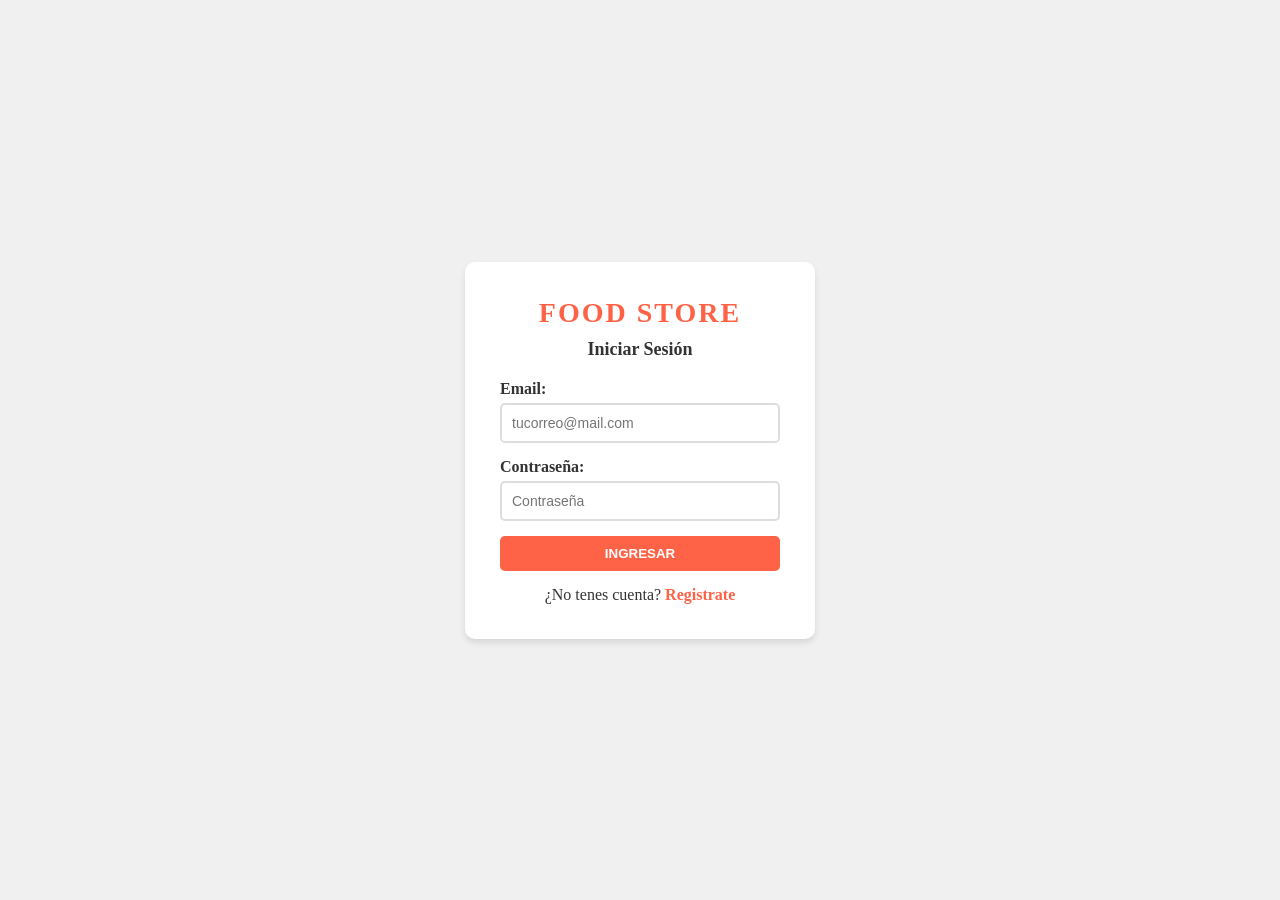
<file: TP2 - CSS/login.html>
<!DOCTYPE html>
<html lang="es">
<head>
    <meta charset="UTF-8">
    <meta name="viewport" content="width=device-width, initial-scale=1.0">
    <title>Login</title>
    <link rel="stylesheet" href="./login.css">
</head>
<body>
    <div class="container">
        <form class="login-form">
            <h1>Food Store</h1>
            <h2>Iniciar Sesión</h2>
            <label for="email">Email:</label>
            <input type="email" name="email" id="email" placeholder="tucorreo@mail.com" required>
            <label for="password">Contraseña:</label>
            <input type="password" name="password" id="password" placeholder="Contraseña" required>
            <button type="submit">INGRESAR</button>
            <p>¿No tenes cuenta? <a href="#">Registrate</a></p>
        </form>
    </div>
</body>
</html>
</file>
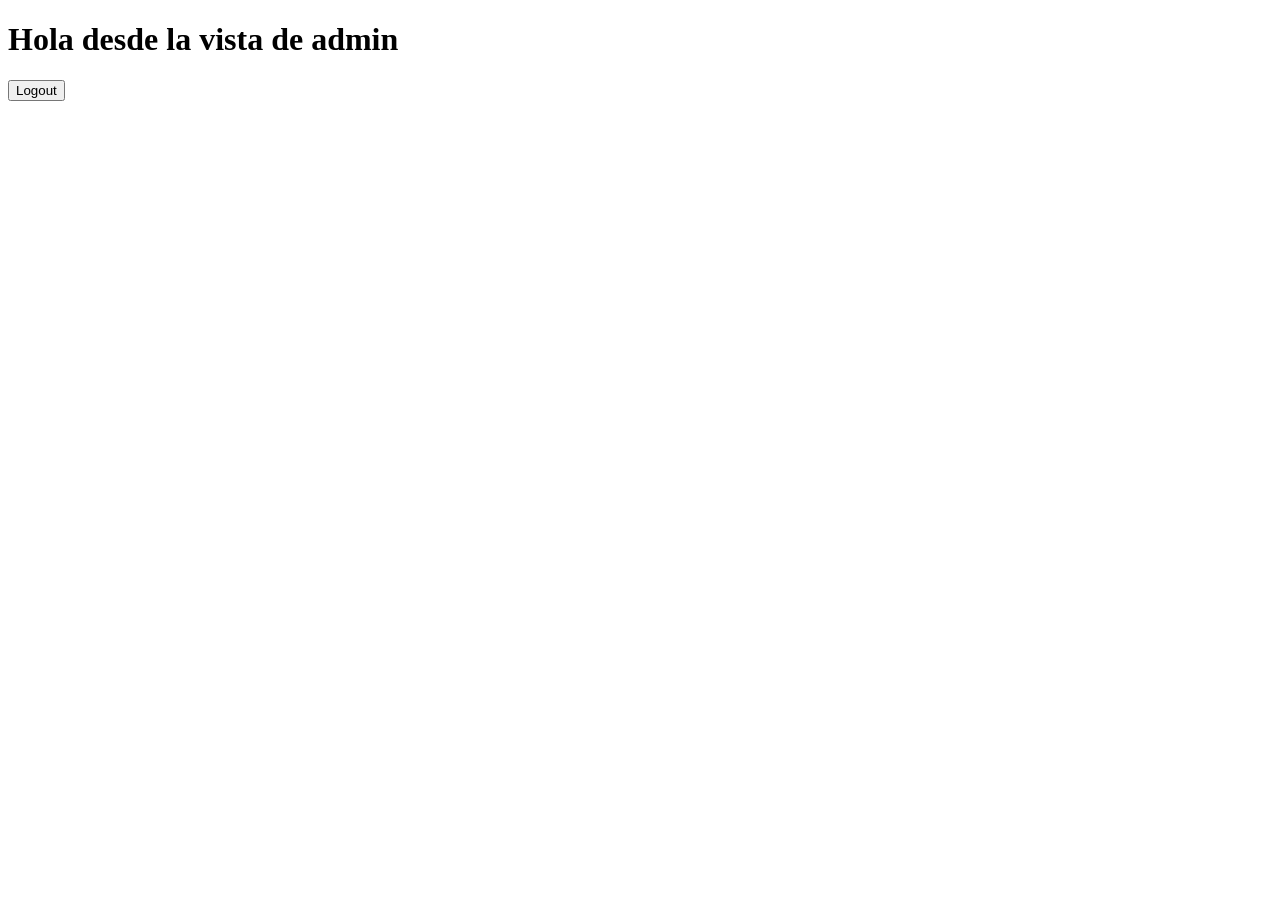
<file: TP4 - TypeScript/src/pages/admin/home/home.html>
<!DOCTYPE html>
<html lang="en">

<head>
    <meta charset="UTF-8">
    <meta name="viewport" content="width=device-width, initial-scale=1.0">
    <title>Document</title>
</head>

<body>
    <h1>Hola desde la vista de admin</h1>
    <button id="logoutButton">Logout</button>
    <script type="module" src="../../../main.ts"></script>
    <script type="module" src="./home.ts"></script>
</body>


</html>
</file>
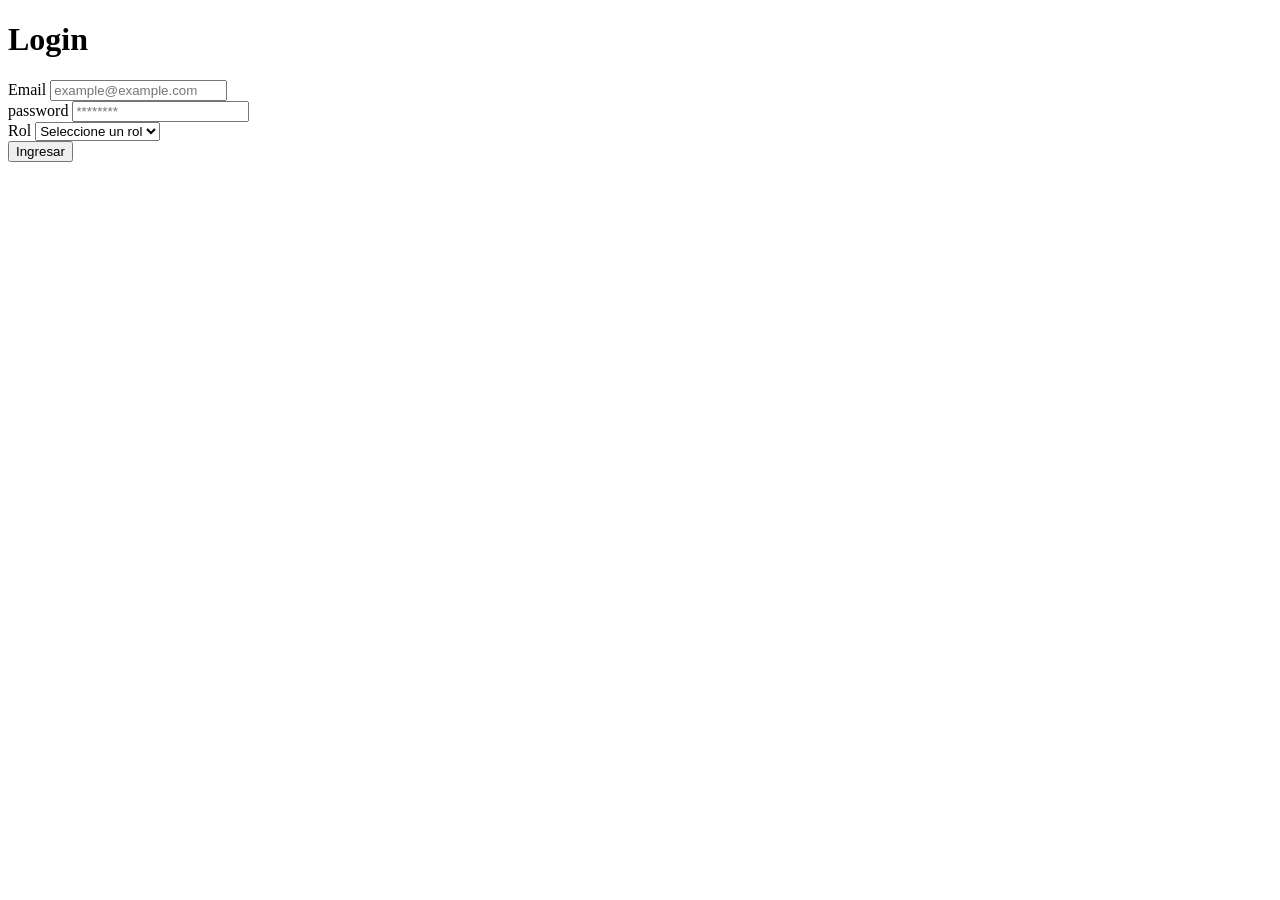
<file: TP4 - TypeScript/src/pages/auth/login/login.html>
<!DOCTYPE html>
<html lang="en">

<head>
    <meta charset="UTF-8">
    <meta name="viewport" content="width=device-width, initial-scale=1.0">
    <title>Login</title>
</head>

<body>
    <h1> Login</h1>

    <form id="form">

        <div>
            <label for="email">Email</label>
            <input type="email" id="email" name="email" autocomplete="off" placeholder="example@example.com">
        </div>
        <div>
            <label for="password">password</label>
            <input type="password" id="password" name="password" autocomplete="off" placeholder="********">
        </div>
        <div>
            <label for="rol">Rol</label>
            <select name="rol" id="rol">
                <option value="">Seleccione un rol</option>
                <option value="client">Cliente</option>
                <option value="admin">Admin</option>
            </select>
        </div>

        <button type="submit">Ingresar</button>

    </form>

    <script type="module" src="../../../main.ts"></script>
    <script type="module" src="./login.ts"></script>
</body>

</html>
</file>
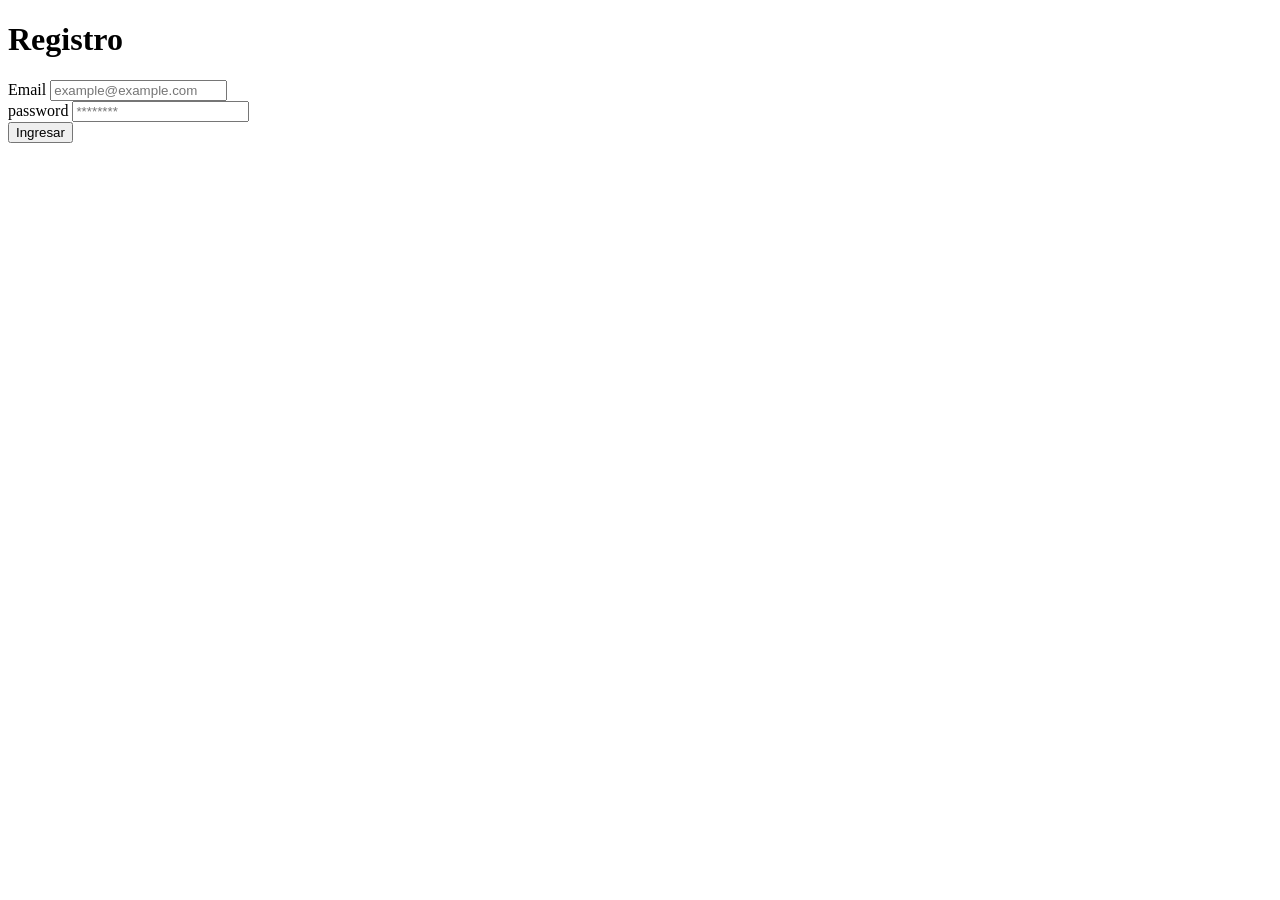
<file: TP4 - TypeScript/src/pages/auth/registro/registro.html>
<!DOCTYPE html>
<html lang="en">

<head>
    <meta charset="UTF-8">
    <meta name="viewport" content="width=device-width, initial-scale=1.0">
    <title>Document</title>
</head>

<body>
    <h1>Registro</h1>
    <form id="form">

        <div>
            <label for="email">Email</label>
            <input type="email" id="email" name="email" autocomplete="off" placeholder="example@example.com">
        </div>
        <div>
            <label for="password">password</label>
            <input type="password" id="password" name="password" autocomplete="off" placeholder="********">
        </div>

        <button type="submit">Ingresar</button>

    </form>

    <script type="module" src="./registro.ts"></script>
</body>

</html>
</file>
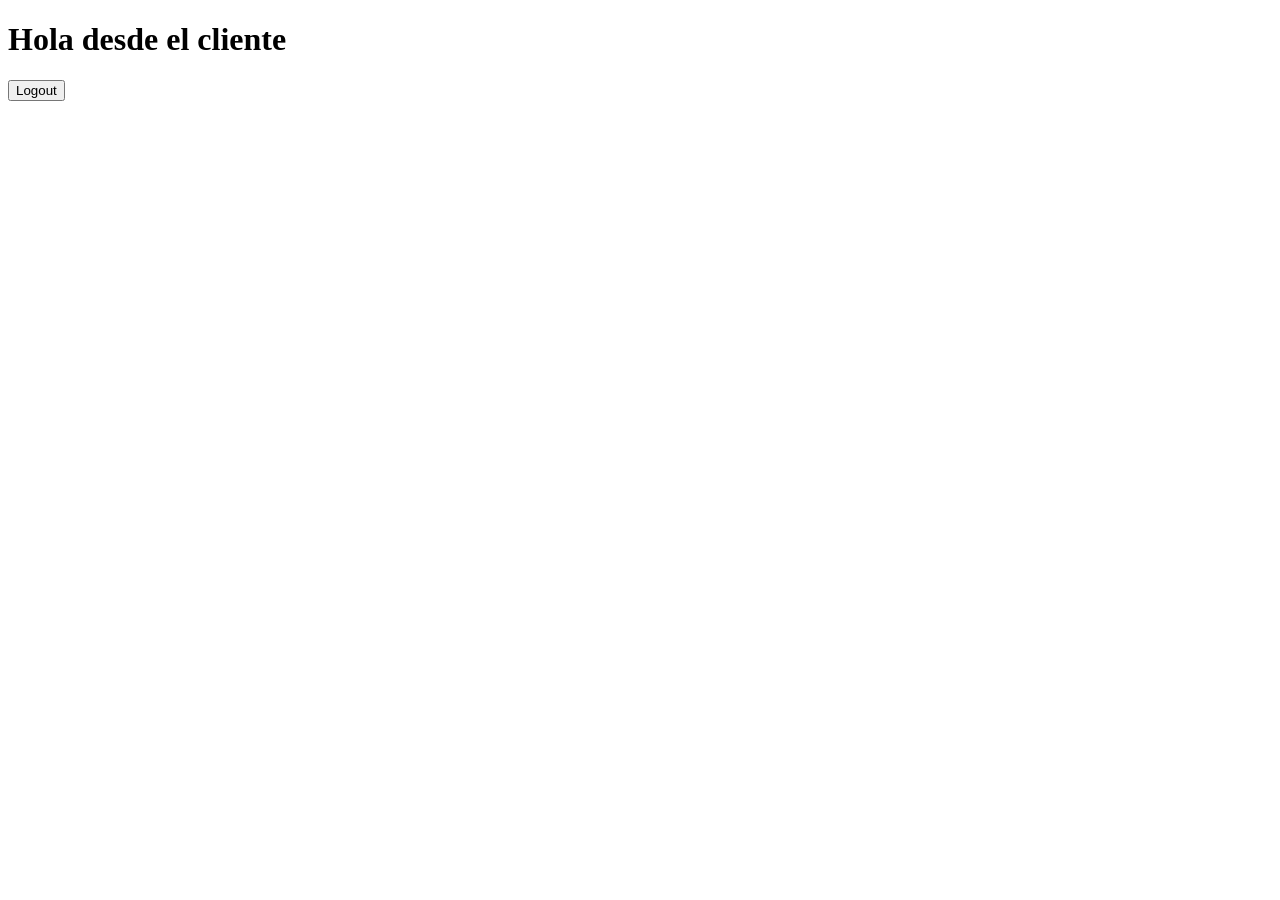
<file: TP4 - TypeScript/src/pages/client/home/home.html>
<!DOCTYPE html>
<html lang="en">

<head>
    <meta charset="UTF-8">
    <meta name="viewport" content="width=device-width, initial-scale=1.0">
    <title>Document</title>
</head>

<body>
    <h1>Hola desde el cliente</h1>
    <button id="logoutButton">Logout</button>
    <script type="module" src="../../../main.ts"></script>
    <script type="module" src="./home.ts"></script>
</body>
</html>
</file>
<file: TP2 - CSS/login.css>
:root {
--color-primario: #ff6347;
--color-fondo: #f0f0f0;
--color-texto: #333;
--color-blanco: #fff;
--color-borde: #ddd;
--color-focus: #ff4500;
}

* {
    padding: 0;
    margin: 0;
    box-sizing: border-box;
}

body {
    background-color: var(--color-fondo);
}

.container {
    display: flex;
    justify-content: center;
    align-items: center;
    min-height: 100vh;
}

.login-form {
    display: flex;
    flex-direction: column;
    width: 350px;
    background-color: var(--color-blanco);
    padding: 35px;
    border-radius: 10px;
    box-shadow: 0px 4px 6px rgba(0, 0, 0, 0.1);
}

.login-form h1 {
    color: var(--color-primario);
    text-transform: uppercase;
    text-align: center;
    letter-spacing: 2px;
    font-size: 28px;
    margin-bottom: 10px;
}

.login-form h2 {
    color: var(--color-texto);
    font-size: 18px;
    text-align: center;
    margin-bottom: 20px;
}

.login-form label {
    color: var(--color-texto);
    font-weight: bold;
    margin-bottom: 5px;
}

.login-form input {
    width: 100%;
    padding: 10px;
    border: 2px solid var(--color-borde);
    border-radius: 5px;
    font-size: 14px;
    margin-bottom: 15px;
}

.login-form input:focus {
    border: 2px solid var(--color-focus);
    outline: none;
}

.login-form button {
    background-color: var(--color-primario);
    color: var(--color-blanco);
    border: none;
    border-radius: 5px;
    font-weight: bold;
    height: 35px;
    margin-bottom: 15px;
}

.login-form button:hover {
    background-color: var(--color-focus);
    cursor: pointer;
}

.login-form p {
    color: var(--color-texto);
    text-align: center;
}

.login-form a {
    color: var(--color-primario);
    text-decoration: none;
    font-weight: bold;
}

.login-form a:visited {
    color: var(--color-focus);
    text-decoration: none;
}
</file>
